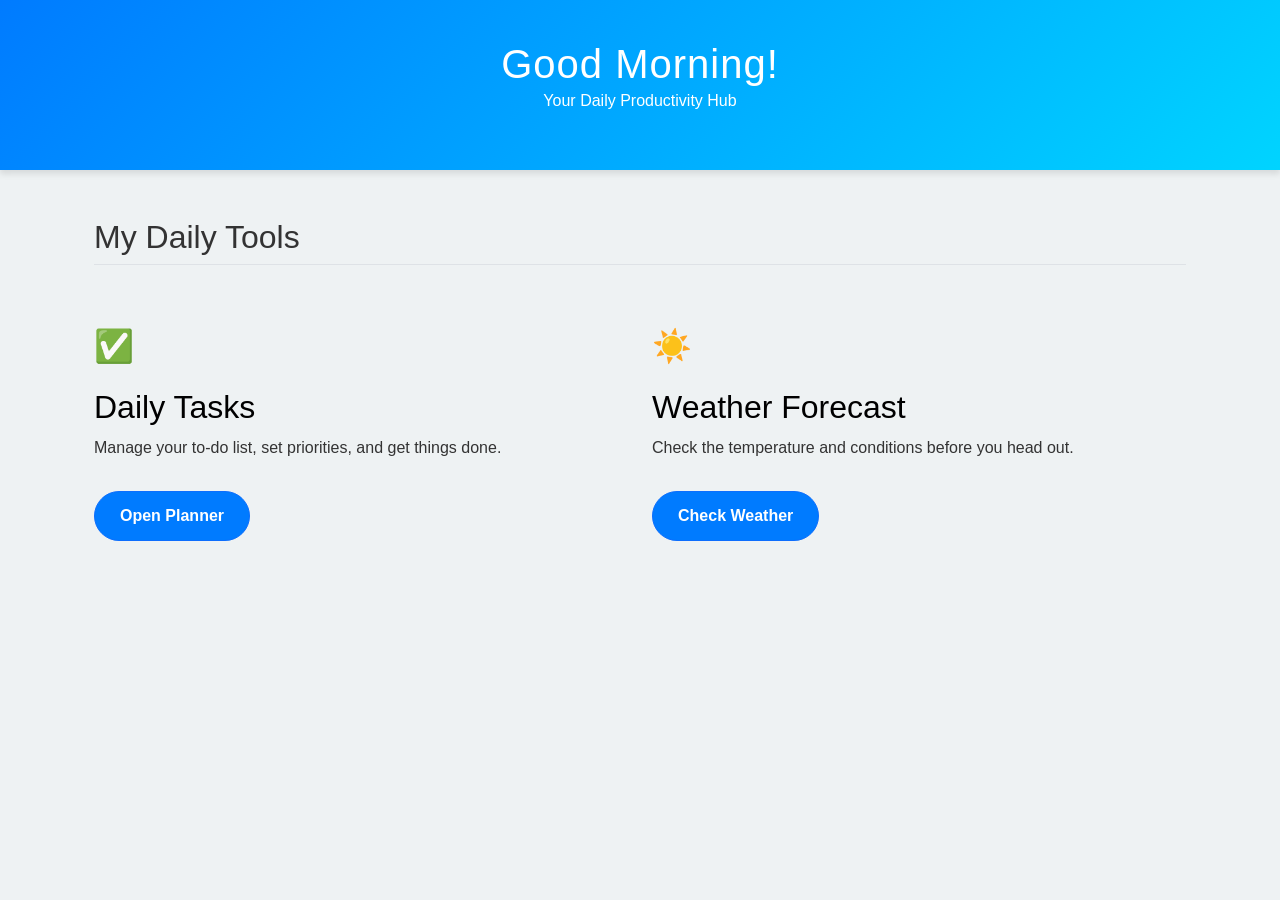
<file: index.html>
<!DOCTYPE html>
<html lang="en">
<head>
    <meta charset="UTF-8">
    <meta name="viewport" content="width=device-width, initial-scale=1.0">
    <title>My Daily Planner</title>
    <link href="https://cdn.jsdelivr.net/npm/bootstrap@5.3.0/dist/css/bootstrap.min.css" rel="stylesheet">
    <link rel="stylesheet" href="style.css">
</head>
<body>
    <header>
    <h1>Good Morning!</h1>
    <p>Your Daily Productivity Hub</p>
</header>

<section id="planner-tools">
    <div class="container px-4 py-5" id="featured-3">
    <h2 class="pb-2 border-bottom">My Daily Tools</h2>
    <div class="row g-4 py-5 row-cols-1 row-cols-lg-2">
      
      <div class="feature col">
        <div class="feature-icon d-inline-flex align-items-center justify-content-center fs-2 mb-3">
          ✅
        </div>
        <h3 class="fs-2 text-body-emphasis">Daily Tasks</h3>
        <p>Manage your to-do list, set priorities, and get things done.</p>
        <a href="todo-app/todo.html" class="btn btn-primary">
          Open Planner
        </a>
      </div>

      <div class="feature col">
        <div class="feature-icon d-inline-flex align-items-center justify-content-center fs-2 mb-3">
          ☀️
        </div>
        <h3 class="fs-2 text-body-emphasis">Weather Forecast</h3>
        <p>Check the temperature and conditions before you head out.</p>
        <a href="weather-app/weather.html" class="btn btn-primary">
          Check Weather
        </a>
      </div>

    </div>
</div>
</section>
</body>
</html>
</file>
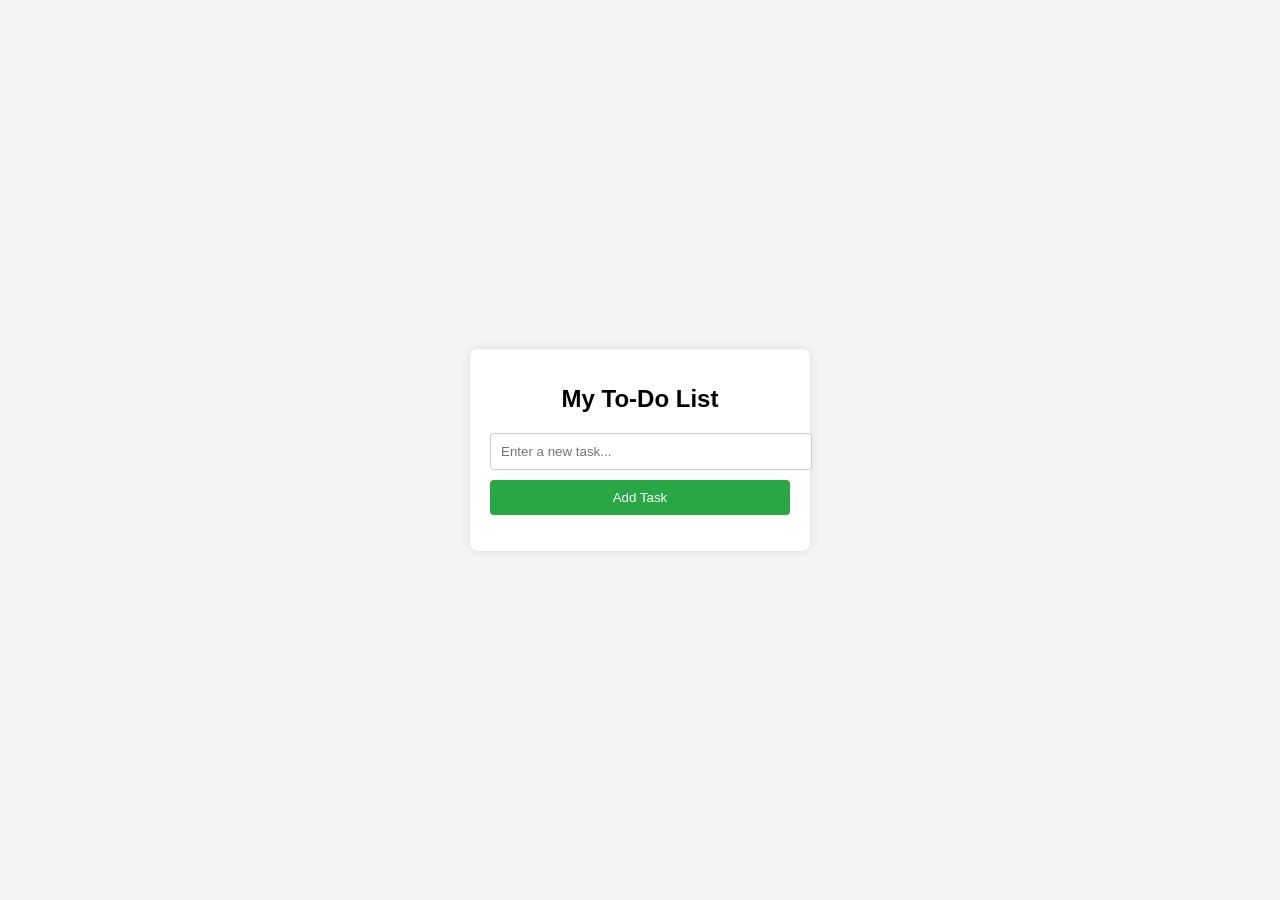
<file: todo-app/todo.html>
<!DOCTYPE html>
<html lang="en">
<head>
    <meta charset="UTF-8">
    <meta name="viewport" content="width=device-width, initial-scale=1.0">
    <title>To-Do List</title>
    <link rel="stylesheet" href="style.css">
</head>
<body>
    <div class="container">
        <h1>My To-Do List</h1>
        <input type="text" id="taskInput" placeholder="Enter a new task...">
        <button id="addTaskBtn">Add Task</button>
        <ul id="taskList"></ul>
    </div>
    <script src="script.js"></script>
</body>
</html>
</file>
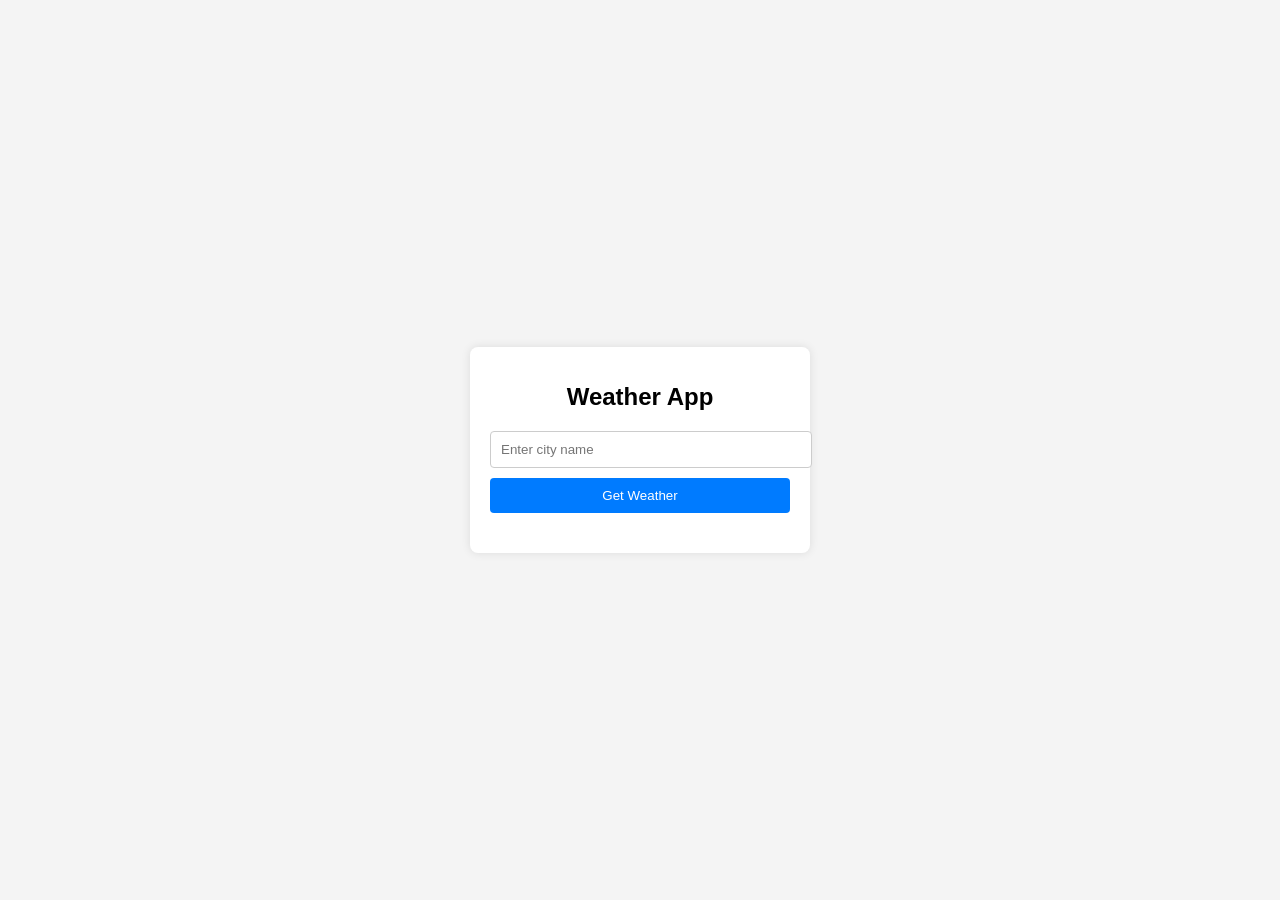
<file: weather-app/weather.html>
<!DOCTYPE html>
<html lang="en">
<head>
    <meta charset="UTF-8">
    <meta name="viewport" content="width=device-width, initial-scale=1.0">
    <title>Weather App</title>
    <link rel="stylesheet" href="style.css">
</head>
<body>
    <div class="container">
        <h1>Weather App</h1>
        <input type="text" id="cityInput" placeholder="Enter city name">
        <button id="getWeatherBtn">Get Weather</button>
        <div id="weatherData"></div>
    </div>
    <script src="script.js"></script>
</body>
</html>
</file>
<file: style.css>
/* 1. Global Styles - The Foundation */
body {
    font-family: 'Segoe UI', Tahoma, Geneva, Verdana, sans-serif;
    line-height: 1.6;
    margin: 0;
    padding: 0;
    background-color: #eef2f3; /* Softer, modern background */
    color: #333;
}

/* 2. Header - The Welcome Mat */
header {
    background: linear-gradient(135deg, #007BFF, #00d4ff); /* Modern gradient */
    color: #fff;
    padding: 40px 20px;
    text-align: center;
    box-shadow: 0 4px 6px rgba(0,0,0,0.1);
}

header h1 {
    margin: 0;
    font-size: 2.5rem;
    letter-spacing: 1px;
}

/* 3. The Dashboard Grid - Main Layout */
#planner-hub {
    display: flex;
    flex-wrap: wrap;
    justify-content: center;
    gap: 20px;
    max-width: 1000px;
    margin: 40px auto;
    padding: 0 20px;
}

/* 4. Project Cards - Your "Apps" */
.card {
    background-color: #fff;
    border-radius: 12px;
    padding: 30px;
    width: 280px;
    text-align: center;
    box-shadow: 0 10px 20px rgba(0,0,0,0.05);
    transition: transform 0.3s ease, box-shadow 0.3s ease;
    border-top: 5px solid #007BFF; /* Accent color on top */
}

.card:hover {
    transform: translateY(-10px); /* Lifts the card when hovering */
    box-shadow: 0 15px 30px rgba(0,0,0,0.1);
}

.card h2 {
    color: #333;
    margin-top: 0;
}

/* 5. Buttons - Navigation */
.btn {
    display: inline-block;
    padding: 12px 25px;
    margin-top: 15px;
    color: #fff;
    background-color: #007BFF;
    text-decoration: none;
    border-radius: 25px; /* Rounder, modern buttons */
    font-weight: bold;
    transition: background-color 0.3s ease, transform 0.2s active;
}

.btn:hover {
    background-color: #0056b3;
}

.btn:active {
    transform: scale(0.95); /* Slight "click" effect */
}

/* 6. Animations - Entry Effect */
#planner-hub {
    animation: slideUp 1s ease-out forwards;
}

@keyframes slideUp {
    from {
        opacity: 0;
        transform: translateY(30px);
    }
    to {
        opacity: 1;
        transform: translateY(0);
    }
}
</file>
<file: todo-app/style.css>
body {
    font-family: Arial, sans-serif;
    background-color: #f4f4f4;
    display: flex;
    justify-content: center;
    align-items: center;
    height: 100vh;
    margin: 0;
}
 
.container {
    background-color: #fff;
    padding: 20px;
    border-radius: 8px;
    box-shadow: 0 0 10px rgba(0, 0, 0, 0.1);
    width: 300px;
}
 
h1 {
    font-size: 24px;
    margin-bottom: 20px;
    text-align: center;
}
 
input[type="text"] {
    width: 100%;
    padding: 10px;
    margin-bottom: 10px;
    border: 1px solid #ccc;
    border-radius: 4px;
}
 
button {
    width: 100%;
    padding: 10px;
    background-color: #28a745;
    color: #fff;
    border: none;
    border-radius: 4px;
    cursor: pointer;
}
 
button:hover {
    background-color: #218838;
}
 
ul {
    list-style-type: none;
    padding: 0;
}
 
li {
    background-color: #f9f9f9;
    margin-bottom: 10px;
    padding: 10px;
    border-radius: 4px;
    display: flex;
    justify-content: space-between;
    align-items: center;
}
 
li.completed {
    text-decoration: line-through;
    color: #888;
}
 
.delete-btn {
    background-color: #dc3545;
    color: #fff;
    border: none;
    border-radius: 4px;
    padding: 5px 10px;
    cursor: pointer;
}
 
.delete-btn:hover {
    background-color: #c82333;
}
</file>
<file: weather-app/style.css>
body {
    font-family: Arial, sans-serif;
    background-color: #f4f4f4;
    display: flex;
    justify-content: center;
    align-items: center;
    height: 100vh;
    margin: 0;
}
 
.container {
    background-color: #fff;
    padding: 20px;
    border-radius: 8px;
    box-shadow: 0 0 10px rgba(0, 0, 0, 0.1);
    width: 300px;
    text-align: center;
}
 
h1 {
    font-size: 24px;
    margin-bottom: 20px;
}
 
input[type="text"] {
    width: 100%;
    padding: 10px;
    margin-bottom: 10px;
    border: 1px solid #ccc;
    border-radius: 4px;
}
 
button {
    width: 100%;
    padding: 10px;
    background-color: #007BFF;
    color: #fff;
    border: none;
    border-radius: 4px;
    cursor: pointer;
}
 
button:hover {
    background-color: #0056b3;
}
 
#weatherData {
    margin-top: 20px;
    font-size: 16px;
    text-align: left;
}
</file>
